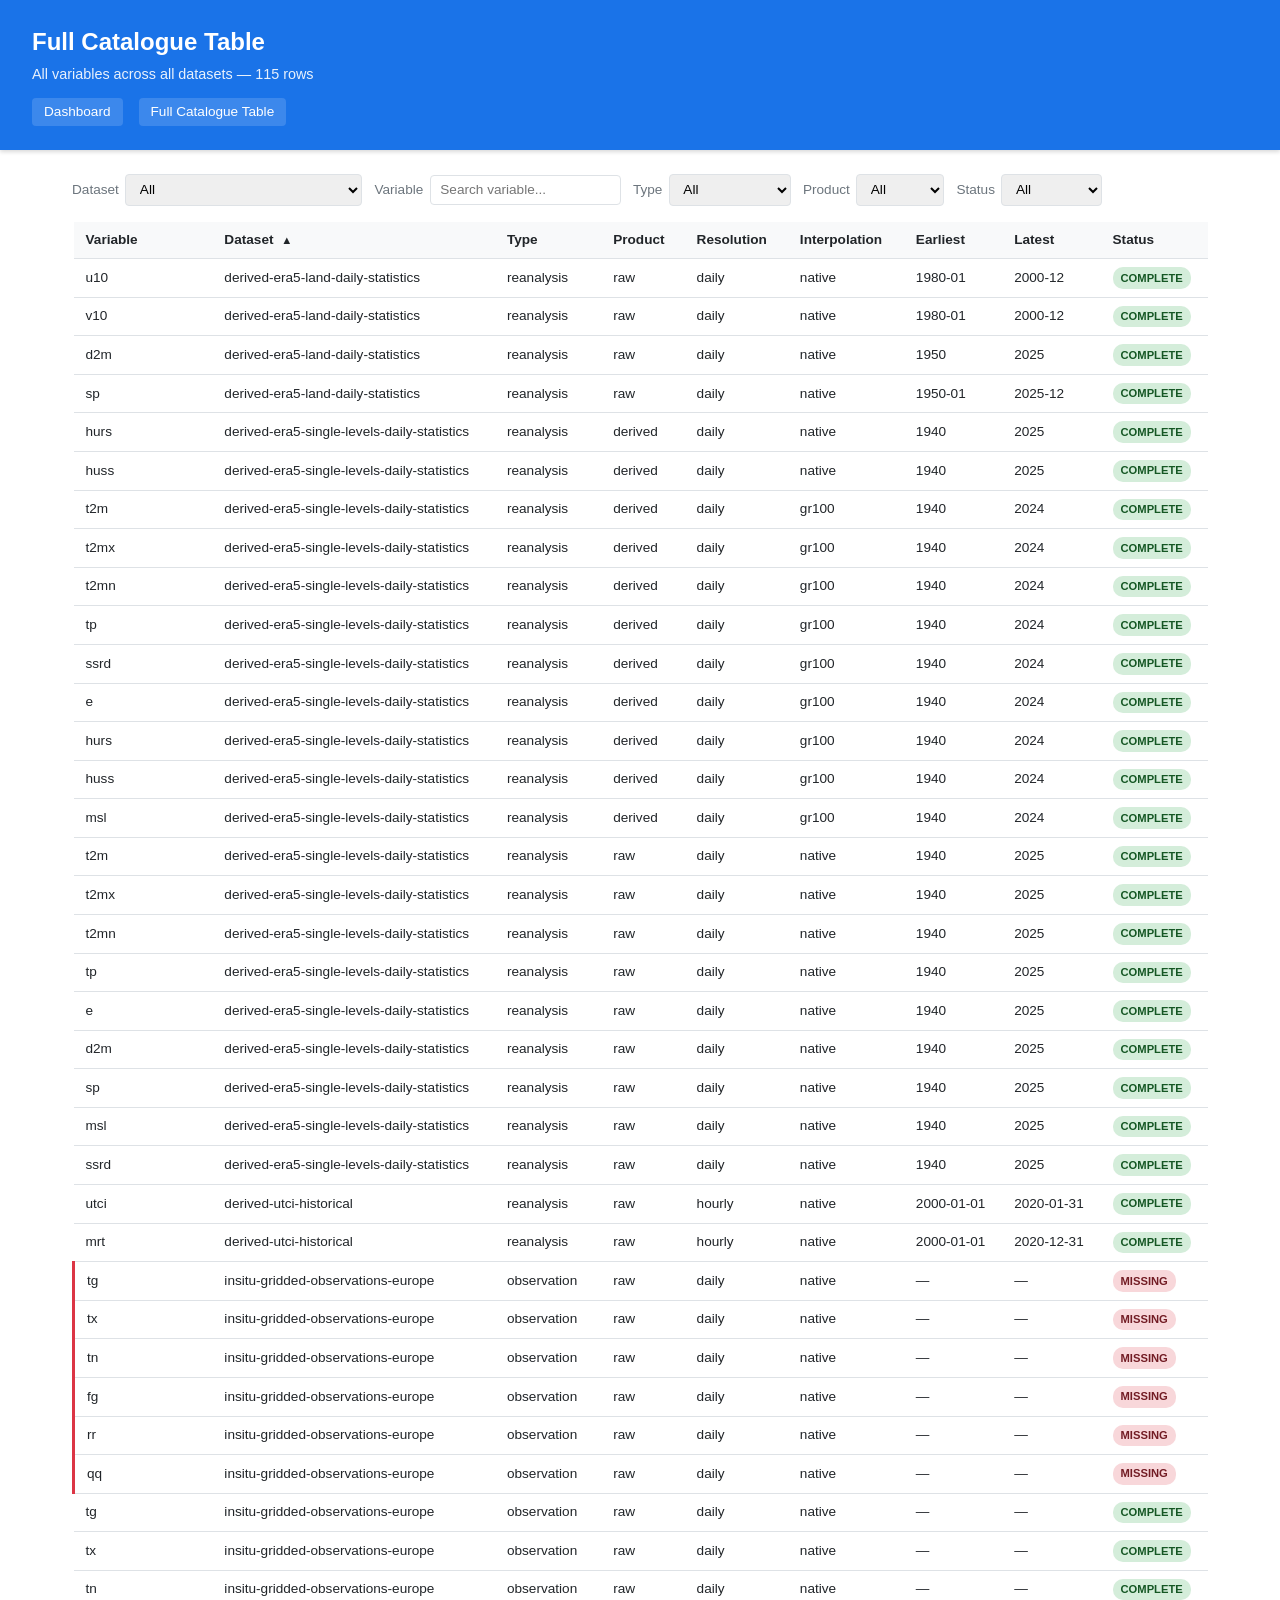
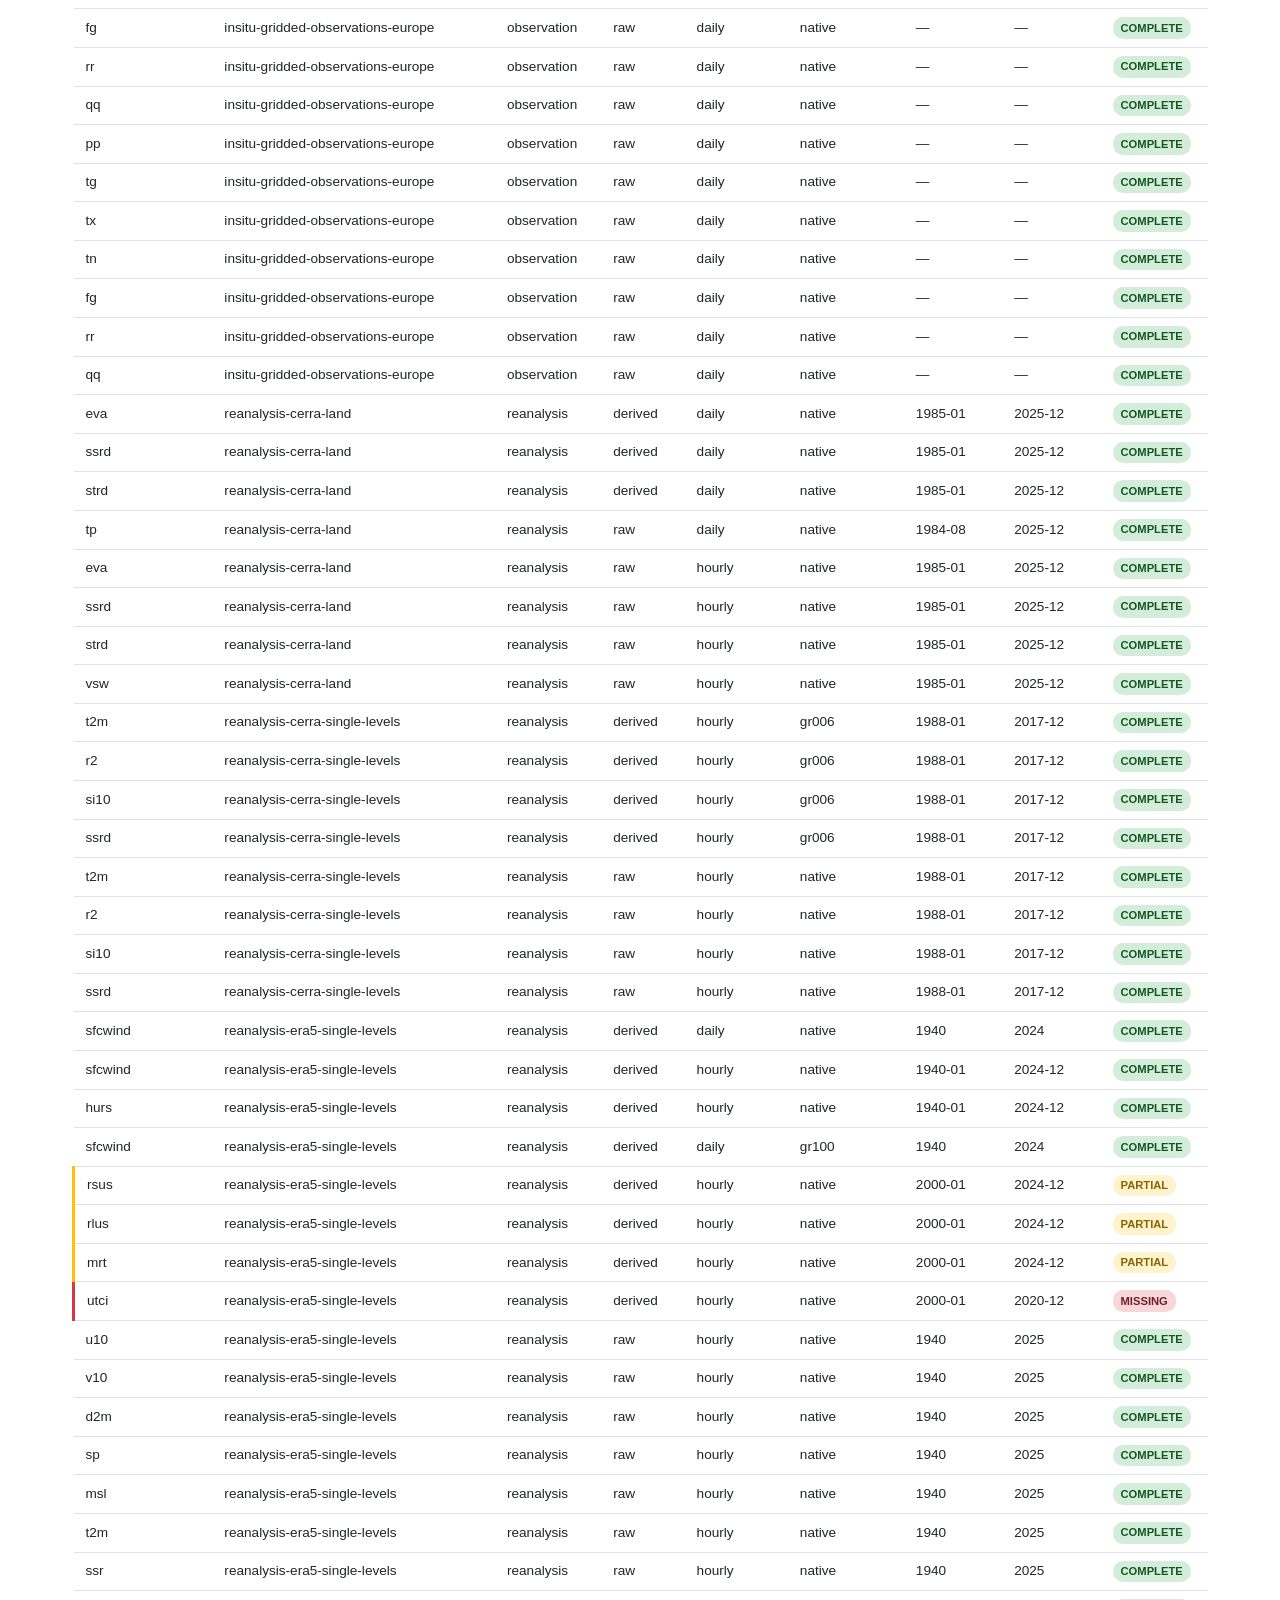
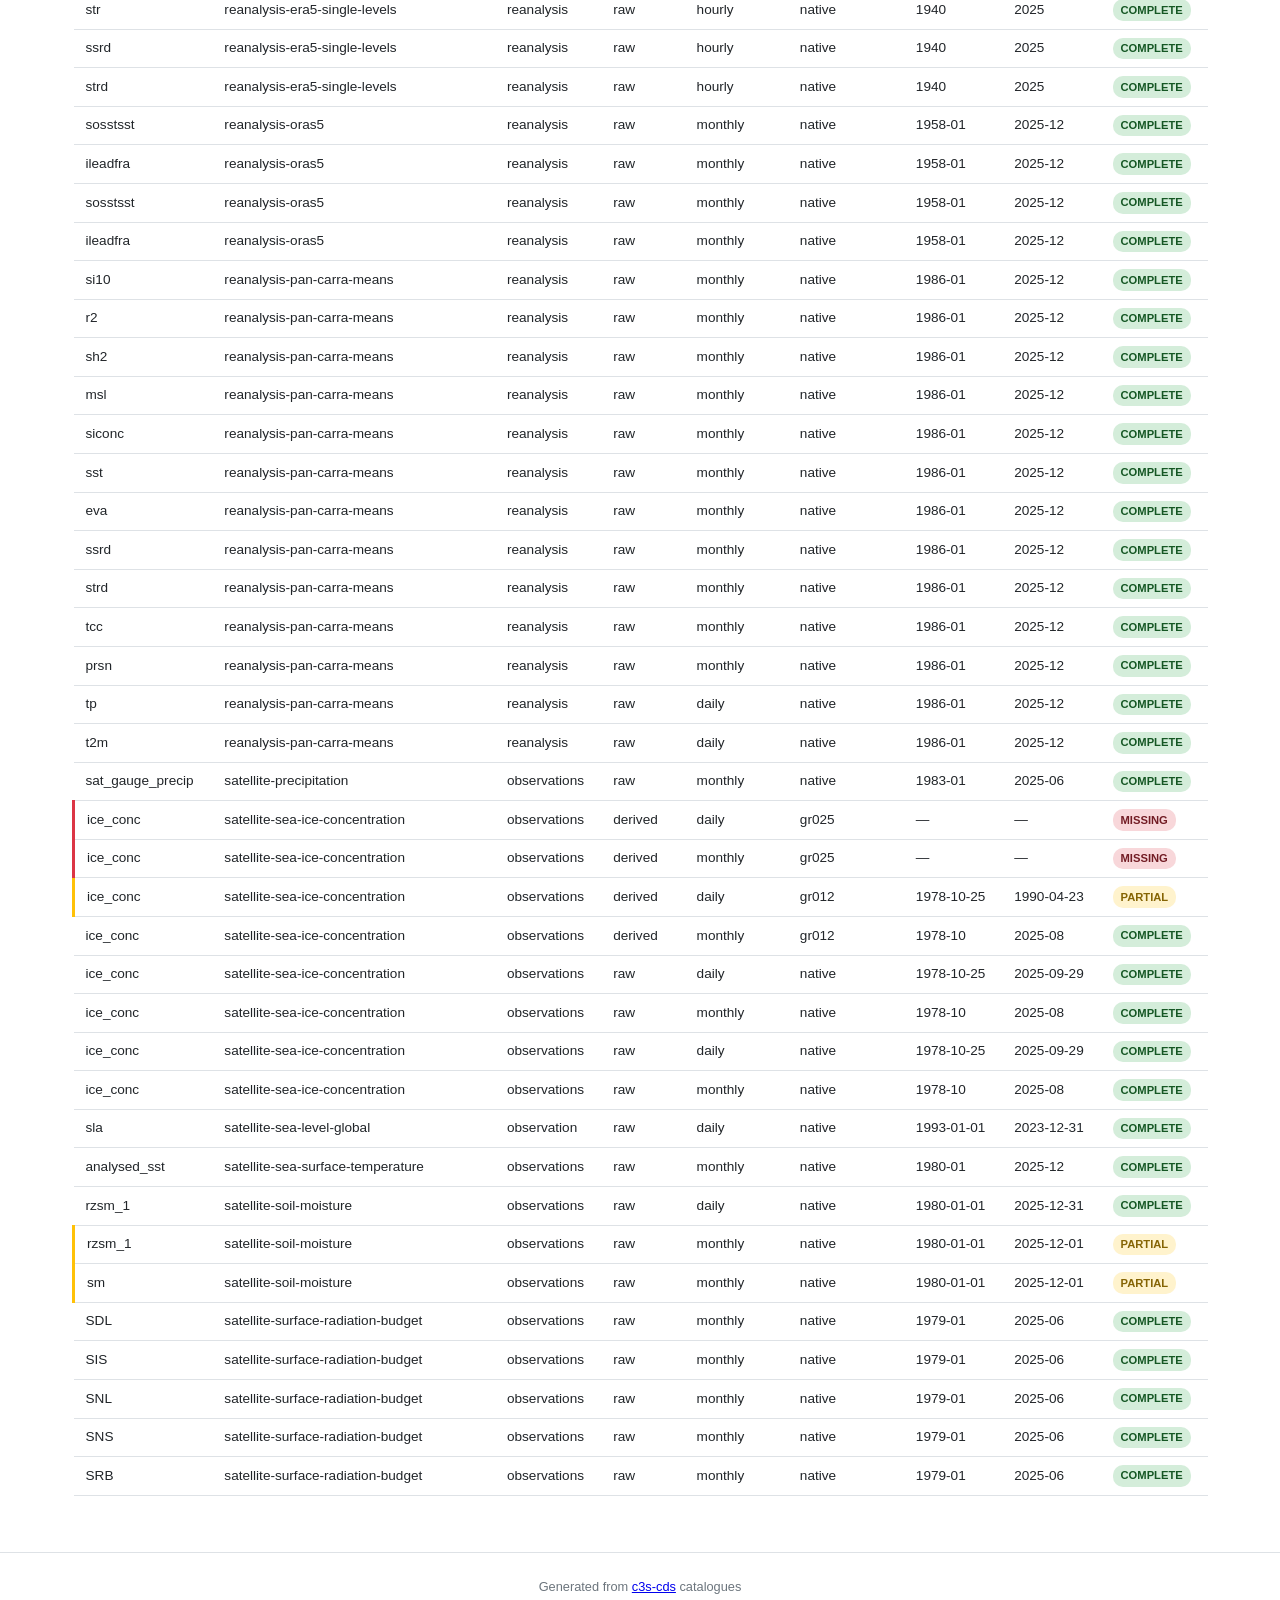
<file: docs/catalogue-viewer.html>
<!DOCTYPE html>
<html lang="en">
<head>
<meta charset="UTF-8">
<meta name="viewport" content="width=device-width, initial-scale=1.0">
<title>Catalogue Table — C3S CDS</title>
<link rel="stylesheet" href="style.css">
</head>
<body>

<header>
  <h1>Full Catalogue Table</h1>
  <p>All variables across all datasets — <span id="row-count"></span></p>
  <nav>
    <a href="index.html">Dashboard</a>
    <a href="catalogue-viewer.html">Full Catalogue Table</a>
  </nav>
</header>

<div class="container">

  <div class="filters" id="filters">
    <div class="filter-group">
      <label for="filter-dataset">Dataset</label>
      <select id="filter-dataset"><option value="">All</option></select>
    </div>
    <div class="filter-group">
      <label for="filter-variable">Variable</label>
      <input type="search" id="filter-variable" placeholder="Search variable...">
    </div>
    <div class="filter-group">
      <label for="filter-type">Type</label>
      <select id="filter-type"><option value="">All</option><option value="reanalysis">Reanalysis</option><option value="observation">Observation</option><option value="observations">Observations</option></select>
    </div>
    <div class="filter-group">
      <label for="filter-product">Product</label>
      <select id="filter-product"><option value="">All</option><option value="raw">Raw</option><option value="derived">Derived</option></select>
    </div>
    <div class="filter-group">
      <label for="filter-status">Status</label>
      <select id="filter-status"><option value="">All</option><option value="complete">Complete</option><option value="partial">Partial</option><option value="missing">Missing</option></select>
    </div>
  </div>

  <div id="table-error"></div>
  <div class="table-container">
    <table id="catalogue-table">
      <thead id="table-head"></thead>
      <tbody id="table-body"></tbody>
    </table>
  </div>

</div>

<footer>Generated from <a href="https://github.com/SantanderMetGroup/c3s-cds">c3s-cds</a> catalogues</footer>

<div class="lightbox" id="lightbox">
  <button class="close" id="lightbox-close">&times;</button>
  <img id="lightbox-img" alt="">
</div>

<script src="script.js"></script>
<script>
const TABLE_COLS = [
  { key: 'variable', label: 'Variable' },
  { key: 'dataset', label: 'Dataset' },
  { key: 'dataset_type', label: 'Type' },
  { key: 'product_type', label: 'Product' },
  { key: 'temporal_resolution', label: 'Resolution' },
  { key: 'interpolation', label: 'Interpolation' },
  { key: 'earliest_date', label: 'Earliest', render: v => formatDate(v) },
  { key: 'latest_date', label: 'Latest', render: v => formatDate(v) },
  { key: 'status', label: 'Status', render: (v, row) => {
    const s = getStatus(row);
    return `<span class="badge badge-${s}">${s}</span>`;
  }},
];

let allData = [];
let sortKey = 'dataset';
let sortAsc = true;

function renderTable(data) {
  const thead = document.getElementById('table-head');
  thead.innerHTML = '<tr>' + TABLE_COLS.map(c => {
    const arrow = sortKey === c.key ? (sortAsc ? '&#9650;' : '&#9660;') : '';
    return `<th data-key="${c.key}">${escapeHtml(c.label)} <span class="sort-arrow">${arrow}</span></th>`;
  }).join('') + '</tr>';

  thead.querySelectorAll('th').forEach(th => {
    th.addEventListener('click', () => {
      const key = th.dataset.key;
      if (sortKey === key) sortAsc = !sortAsc;
      else { sortKey = key; sortAsc = true; }
      applyFilters();
    });
  });

  const tbody = document.getElementById('table-body');
  tbody.innerHTML = data.map(row => {
    const status = getStatus(row);
    return '<tr class="row-' + status + '">' + TABLE_COLS.map(c => {
      let val = c.render ? c.render(row[c.key], row) : escapeHtml(row[c.key] || '');
      return `<td>${val}</td>`;
    }).join('') + '</tr>';
  }).join('');

  document.getElementById('row-count').textContent = data.length + ' rows';
}

function applyFilters() {
  const dsFilter = document.getElementById('filter-dataset').value;
  const varFilter = document.getElementById('filter-variable').value.toLowerCase();
  const typeFilter = document.getElementById('filter-type').value;
  const prodFilter = document.getElementById('filter-product').value;
  const statusFilter = document.getElementById('filter-status').value;

  let filtered = allData.filter(row => {
    if (dsFilter && row.dataset !== dsFilter) return false;
    if (varFilter && !row.variable.toLowerCase().includes(varFilter)) return false;
    if (typeFilter && row.dataset_type !== typeFilter) return false;
    if (prodFilter && row.product_type !== prodFilter) return false;
    if (statusFilter && getStatus(row) !== statusFilter) return false;
    return true;
  });

  filtered.sort((a, b) => {
    let va = (a[sortKey] || '').toLowerCase();
    let vb = (b[sortKey] || '').toLowerCase();
    if (sortKey === 'earliest_date' || sortKey === 'latest_date') {
      va = a[sortKey] || '';
      vb = b[sortKey] || '';
    }
    if (va < vb) return sortAsc ? -1 : 1;
    if (va > vb) return sortAsc ? 1 : -1;
    return 0;
  });

  renderTable(filtered);
}

async function init() {
  try {
    allData = await loadCSV(DATA_DIR + '/all_catalogues.csv');

    const datasets = [...new Set(allData.map(r => r.dataset).filter(Boolean))].sort();
    const sel = document.getElementById('filter-dataset');
    datasets.forEach(d => {
      const opt = document.createElement('option');
      opt.value = d;
      opt.textContent = DATASET_INFO[d] ? DATASET_INFO[d].label : d;
      sel.appendChild(opt);
    });

    ['filter-dataset', 'filter-variable', 'filter-type', 'filter-product', 'filter-status'].forEach(id => {
      document.getElementById(id).addEventListener('change', applyFilters);
      document.getElementById(id).addEventListener('input', applyFilters);
    });

    applyFilters();
  } catch (err) {
    showError('table-error', 'Could not load catalogue data: ' + err.message);
  }
}

init();
</script>
</body>
</html>
</file>
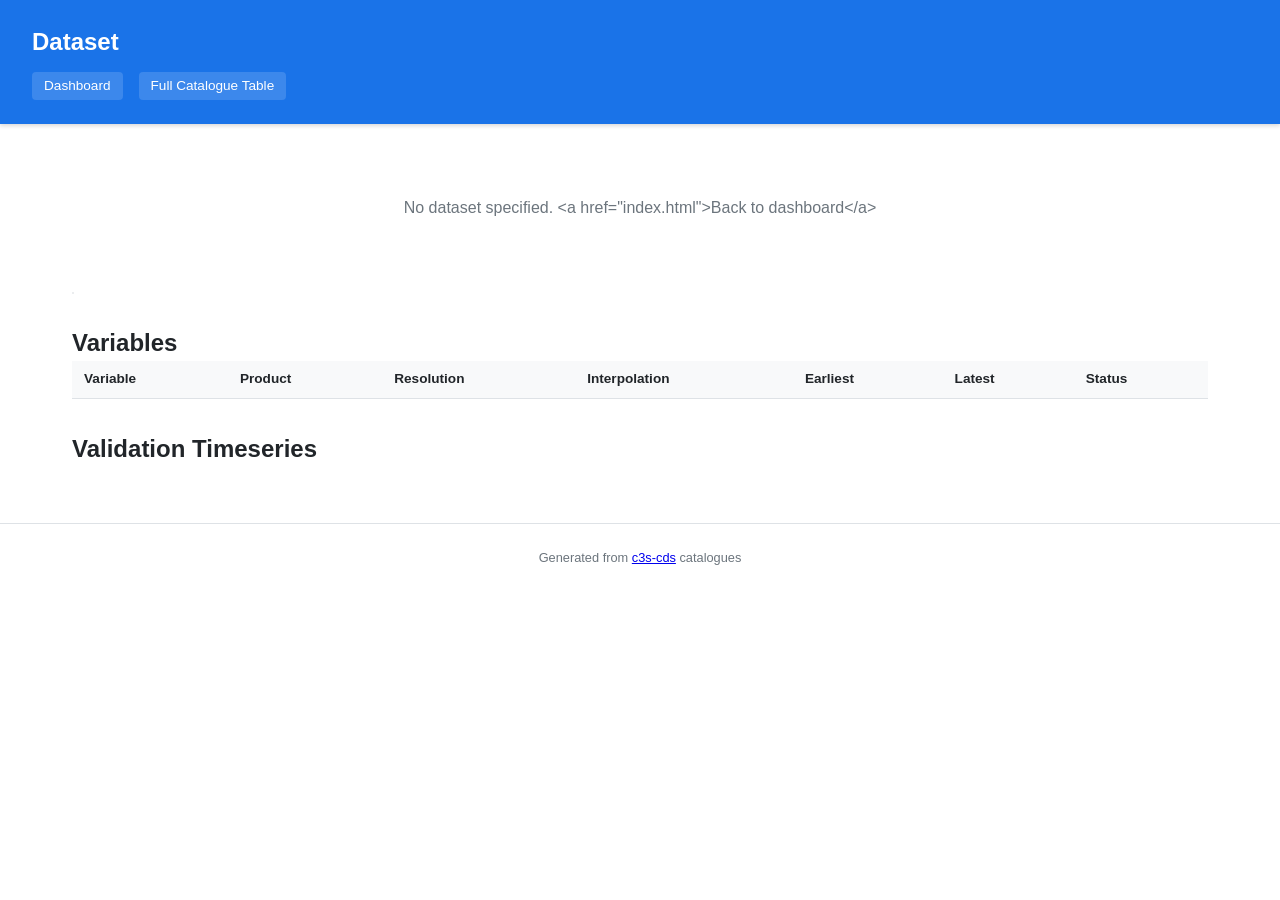
<file: docs/dataset.html>
<!DOCTYPE html>
<html lang="en">
<head>
<meta charset="UTF-8">
<meta name="viewport" content="width=device-width, initial-scale=1.0">
<title>Dataset — C3S CDS</title>
<link rel="stylesheet" href="style.css">
</head>
<body>

<header>
  <h1 id="page-title">Dataset</h1>
  <p id="page-subtitle"></p>
  <nav>
    <a href="index.html">Dashboard</a>
    <a href="catalogue-viewer.html">Full Catalogue Table</a>
  </nav>
</header>

<div class="container">

  <div id="detail-error"></div>

  <div class="detail-header" id="detail-header"></div>

  <img class="detail-heatmap" id="detail-heatmap" alt=""
       onerror="this.style.display='none'">

  <h2>Variables</h2>
  <div class="table-container variable-table">
    <table id="variable-table">
      <thead>
        <tr>
          <th>Variable</th>
          <th>Product</th>
          <th>Resolution</th>
          <th>Interpolation</th>
          <th>Earliest</th>
          <th>Latest</th>
          <th>Status</th>
        </tr>
      </thead>
      <tbody id="variable-body"></tbody>
    </table>
  </div>

  <h2>Validation Timeseries</h2>
  <div class="gallery" id="validation-gallery"></div>

</div>

<footer>Generated from <a href="https://github.com/SantanderMetGroup/c3s-cds">c3s-cds</a> catalogues</footer>

<div class="lightbox" id="lightbox">
  <button class="close" id="lightbox-close">&times;</button>
  <img id="lightbox-img" alt="">
</div>

<script src="script.js"></script>
<script>
async function buildDetail() {
  try {
    const params = new URLSearchParams(window.location.search);
    const dsName = params.get('dataset');
    if (!dsName) { showError('detail-error', 'No dataset specified. <a href="index.html">Back to dashboard</a>'); return; }

    // Load the catalog CSV first so we can both derive metadata and list variables
    const allData = await loadCSV(DATA_DIR + '/all_catalogues.csv');
    const rows = allData.filter(r => r.dataset === dsName);

    // Use getDatasetInfo (uses DATASET_INFO override or derives from rows)
    const info = (typeof getDatasetInfo === 'function') ? getDatasetInfo(dsName, rows) : (DATASET_INFO[dsName] || { label: dsName, type: '', period: '' });

    document.getElementById('page-title').textContent = info.label;
    document.getElementById('page-subtitle').textContent = dsName + ' — ' + info.type + ' — ' + info.period;

    const header = document.getElementById('detail-header');
    header.innerHTML = `
      <h2>${escapeHtml(info.label)}</h2>
      <div class="subtitle">
        <strong>Dataset:</strong> ${escapeHtml(dsName)} &middot;
        <strong>Type:</strong> ${escapeHtml(info.type)} &middot;
        <strong>Period:</strong> ${escapeHtml(info.period)}
      </div>
    `;

    const heatmap = document.getElementById('detail-heatmap');
    heatmap.src = datasetHeatmapPath(dsName);
    heatmap.alt = info.label + ' heatmap';

    const tbody = document.getElementById('variable-body');
    if (!rows || rows.length === 0) {
      tbody.innerHTML = '<tr><td colspan="7" class="empty-state">No entries found for this dataset. The consolidated CSV may not include this dataset; run produce_catalog.py and copy docs/data/all_catalogues.csv.</td></tr>';
    } else {
      tbody.innerHTML = rows.map(row => {
        const status = getStatus(row);
        return '<tr class="row-' + status + '">' +
          '<td>' + escapeHtml(row.variable || '') + '</td>' +
          '<td>' + escapeHtml(row.product_type || '') + '</td>' +
          '<td>' + escapeHtml(row.temporal_resolution || '') + '</td>' +
          '<td>' + escapeHtml(row.interpolation || '') + '</td>' +
          '<td>' + formatDate(row.earliest_date) + '</td>' +
          '<td>' + formatDate(row.latest_date) + '</td>' +
          '<td><span class="badge badge-' + status + '">' + status + '</span></td>' +
          '</tr>';
      }).join('');
    }

    const gallery = document.getElementById('validation-gallery');
    const valDir = datasetValidationDir(dsName);
    const valBase = VALIDATION_DIR + '/' + valDir + '/';
    const seen = new Set();
    let galleryItems = '';

    for (const row of rows) {
      const varName = row.variable;
      if (!varName || seen.has(varName)) continue;
      seen.add(varName);
      const imgPath = valBase + varName + '_timeseries.png';
      galleryItems += '<div class="gallery-item" data-src="' + imgPath + '">' +
        '<img src="' + imgPath + '" alt="' + escapeHtml(varName) + ' validation" loading="lazy"' +
        ' onerror="this.parentElement.remove()">' +
        '<div class="caption">' + escapeHtml(varName) + '</div></div>';
    }

    if (galleryItems) {
      gallery.innerHTML = galleryItems;
    } else {
      gallery.innerHTML = '<div class="empty-state">No validation plots available for this dataset.</div>';
    }

    setupLightbox();
  } catch (err) {
    showError('detail-error', 'Error loading dataset: ' + err.message + '. <a href="index.html">Back to dashboard</a>');
  }
}

buildDetail();
</script>
</body>
</html>
</file>
<file: docs/style.css>
*, *::before, *::after { box-sizing: border-box; margin: 0; padding: 0; }

:root {
  --bg: #ffffff;
  --surface: #f8f9fa;
  --border: #dee2e6;
  --text: #212529;
  --text-secondary: #6c757d;
  --primary: #1a73e8;
  --primary-light: #e8f0fe;
  --green: #28a745;
  --yellow: #ffc107;
  --red: #dc3545;
  --radius: 8px;
  --shadow: 0 1px 3px rgba(0,0,0,0.1);
  --font: -apple-system, BlinkMacSystemFont, 'Segoe UI', Roboto, 'Helvetica Neue', Arial, sans-serif;
}

body {
  font-family: var(--font);
  color: var(--text);
  background: var(--bg);
  line-height: 1.5;
}

header {
  background: var(--primary);
  color: #fff;
  padding: 1.5rem 2rem;
  box-shadow: 0 2px 4px rgba(0,0,0,0.15);
}

header h1 { font-size: 1.5rem; margin-bottom: 0.25rem; }
header p { font-size: 0.9rem; opacity: 0.9; }
header a { color: #fff; text-decoration: underline; }

nav {
  display: flex;
  gap: 1rem;
  margin-top: 0.75rem;
}

nav a {
  color: #fff;
  text-decoration: none;
  font-size: 0.85rem;
  padding: 0.25rem 0.75rem;
  border-radius: 4px;
  background: rgba(255,255,255,0.15);
  transition: background 0.2s;
}

nav a:hover { background: rgba(255,255,255,0.3); }

.container { max-width: 1200px; margin: 0 auto; padding: 1.5rem 2rem; }

/* Stats bar */
.stats-bar {
  display: flex;
  flex-wrap: wrap;
  gap: 1rem;
  margin-bottom: 1.5rem;
}
.stat-card {
  background: var(--surface);
  border: 1px solid var(--border);
  border-radius: var(--radius);
  padding: 1rem 1.5rem;
  flex: 1;
  min-width: 140px;
  text-align: center;
}
.stat-card .value { font-size: 1.75rem; font-weight: 700; color: var(--primary); }
.stat-card .label { font-size: 0.8rem; color: var(--text-secondary); text-transform: uppercase; letter-spacing: 0.05em; }

/* Dataset card grid */
.dataset-grid {
  display: grid;
  grid-template-columns: repeat(auto-fill, minmax(340px, 1fr));
  gap: 1.25rem;
}
.dataset-card {
  background: var(--surface);
  border: 1px solid var(--border);
  border-radius: var(--radius);
  padding: 1rem;
  transition: box-shadow 0.2s;
}
.dataset-card:hover { box-shadow: var(--shadow); }
.dataset-card h3 { font-size: 0.95rem; margin-bottom: 0.5rem; }
.dataset-card h3 a { color: var(--primary); text-decoration: none; }
.dataset-card h3 a:hover { text-decoration: underline; }
.dataset-card .thumb {
  width: 100%;
  height: 100px;
  object-fit: cover;
  border-radius: 4px;
  margin-bottom: 0.5rem;
  cursor: pointer;
  border: 1px solid var(--border);
}
.dataset-card .meta {
  display: flex;
  flex-wrap: wrap;
  gap: 0.5rem 1rem;
  font-size: 0.8rem;
  color: var(--text-secondary);
}
.dataset-card .meta span { white-space: nowrap; }
.badge {
  display: inline-block;
  font-size: 0.7rem;
  padding: 0.15rem 0.5rem;
  border-radius: 10px;
  font-weight: 600;
  text-transform: uppercase;
}
.badge-complete { background: #d4edda; color: #155724; }
.badge-partial { background: #fff3cd; color: #856404; }
.badge-missing { background: #f8d7da; color: #721c24; }

/* Table */
.table-container { overflow-x: auto; }
table {
  width: 100%;
  border-collapse: collapse;
  font-size: 0.85rem;
}
th, td {
  padding: 0.5rem 0.75rem;
  text-align: left;
  border-bottom: 1px solid var(--border);
  white-space: nowrap;
}
th {
  background: var(--surface);
  font-weight: 600;
  cursor: pointer;
  user-select: none;
  position: relative;
}
th:hover { background: #e9ecef; }
th .sort-arrow { margin-left: 0.25rem; font-size: 0.7rem; }
tr:hover { background: #f1f3f5; }
tr.row-ok { border-left: 3px solid var(--green); }
tr.row-partial { border-left: 3px solid var(--yellow); }
tr.row-missing { border-left: 3px solid var(--red); }

/* Filters */
.filters {
  display: flex;
  flex-wrap: wrap;
  gap: 0.75rem;
  margin-bottom: 1rem;
  align-items: center;
}
.filters label { font-size: 0.85rem; font-weight: 600; color: var(--text-secondary); }
.filters select, .filters input {
  padding: 0.4rem 0.6rem;
  border: 1px solid var(--border);
  border-radius: 4px;
  font-size: 0.85rem;
  font-family: inherit;
}
.filters input[type="search"] { min-width: 180px; }
.filters .filter-group {
  display: flex;
  align-items: center;
  gap: 0.4rem;
}
.filters .filter-group label { font-weight: 400; }

/* Detail page */
.detail-header { margin-bottom: 1.5rem; }
.detail-header h2 { font-size: 1.25rem; margin-bottom: 0.25rem; }
.detail-header .subtitle { font-size: 0.85rem; color: var(--text-secondary); }
.detail-heatmap {
  max-width: 100%;
  height: auto;
  border-radius: var(--radius);
  border: 1px solid var(--border);
  margin-bottom: 1.5rem;
}
.variable-table { margin-bottom: 2rem; }

/* Validation gallery */
.gallery {
  display: grid;
  grid-template-columns: repeat(auto-fill, minmax(220px, 1fr));
  gap: 1rem;
}
.gallery-item {
  background: var(--surface);
  border: 1px solid var(--border);
  border-radius: var(--radius);
  overflow: hidden;
  cursor: pointer;
  transition: box-shadow 0.2s;
}
.gallery-item:hover { box-shadow: var(--shadow); }
.gallery-item img {
  width: 100%;
  height: 140px;
  object-fit: cover;
  display: block;
}
.gallery-item .caption {
  padding: 0.4rem 0.6rem;
  font-size: 0.8rem;
  color: var(--text-secondary);
}

/* Lightbox */
.lightbox {
  display: none;
  position: fixed;
  top: 0; left: 0; right: 0; bottom: 0;
  background: rgba(0,0,0,0.85);
  z-index: 1000;
  justify-content: center;
  align-items: center;
  cursor: pointer;
}
.lightbox.active { display: flex; }
.lightbox img {
  max-width: 90vw;
  max-height: 90vh;
  border-radius: 4px;
  box-shadow: 0 4px 20px rgba(0,0,0,0.5);
}
.lightbox .close {
  position: absolute;
  top: 1rem;
  right: 1.5rem;
  color: #fff;
  font-size: 2rem;
  cursor: pointer;
  background: none;
  border: none;
}

/* Empty state */
.empty-state {
  text-align: center;
  padding: 3rem;
  color: var(--text-secondary);
}

/* Loading */
.loading {
  text-align: center;
  padding: 3rem;
  color: var(--text-secondary);
}

footer {
  text-align: center;
  padding: 1.5rem;
  font-size: 0.8rem;
  color: var(--text-secondary);
  border-top: 1px solid var(--border);
  margin-top: 2rem;
}

@media (max-width: 600px) {
  header { padding: 1rem; }
  .container { padding: 1rem; }
  .dataset-grid { grid-template-columns: 1fr; }
  .stats-bar { flex-direction: column; }
  .filters { flex-direction: column; align-items: stretch; }
  .filters input[type="search"] { min-width: auto; }
}
</file>
